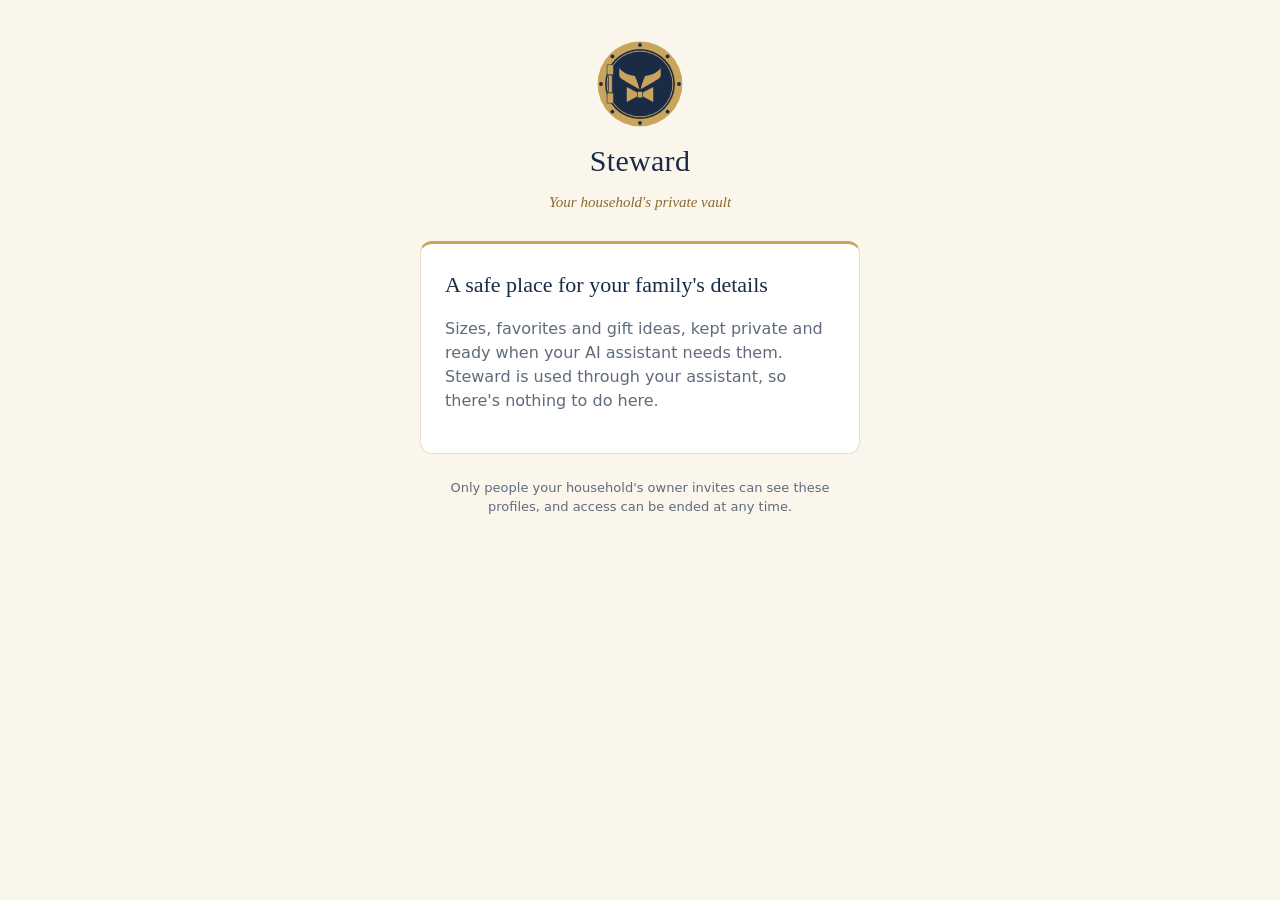
<file: index.html>
<!doctype html>
<html lang="en">
<head>
  <meta charset="utf-8">
  <meta name="viewport" content="width=device-width, initial-scale=1, viewport-fit=cover">
  <meta http-equiv="Content-Security-Policy" content="default-src 'none'; style-src 'self'; img-src 'self'; base-uri 'none'; form-action 'none'">
  <meta name="referrer" content="no-referrer">
  <meta name="robots" content="noindex, nofollow">
  <title>Steward</title>
  <link rel="icon" href="brand/steward-mark.svg" type="image/svg+xml">
  <link rel="icon" href="brand/favicon-32.png" sizes="32x32" type="image/png">
  <link rel="apple-touch-icon" href="brand/apple-touch-icon.png">
  <link rel="stylesheet" href="styles.css">
</head>
<body>
  <header>
    <img src="brand/steward-mark.svg" alt="" width="88" height="88">
    <h1>Steward</h1>
    <p class="tagline">Your household's private vault</p>
  </header>
  <main>
    <section class="card">
      <h2>A safe place for your family's details</h2>
      <p class="muted">Sizes, favorites and gift ideas, kept private and ready when your AI assistant needs them. Steward is used through your assistant, so there's nothing to do here.</p>
    </section>
  </main>
  <footer>Only people your household's owner invites can see these profiles, and access can be ended at any time.</footer>
</body>
</html>
</file>
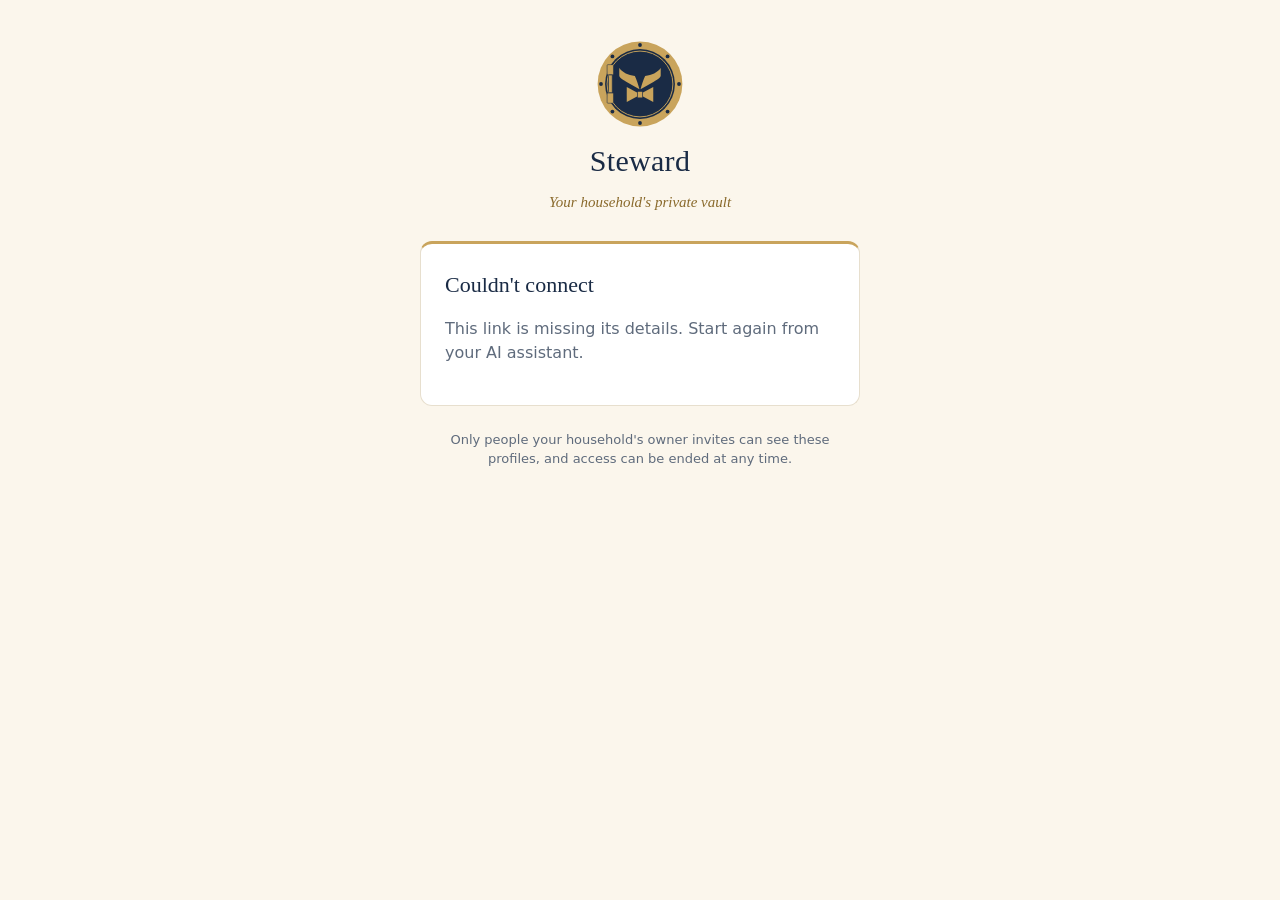
<file: oauth/consent/index.html>
<!doctype html>
<html lang="en">
<head>
  <meta charset="utf-8">
  <meta name="viewport" content="width=device-width, initial-scale=1, viewport-fit=cover">
  <meta http-equiv="Content-Security-Policy"
        content="default-src 'none'; script-src 'self'; style-src 'self'; img-src 'self' data:; connect-src https://vgywbnkdqhtftxthkbif.supabase.co; base-uri 'none'; form-action 'none'">
  <meta name="referrer" content="no-referrer">
  <meta name="robots" content="noindex, nofollow">
  <title>Connect Steward</title>
  <link rel="icon" href="../../brand/steward-mark.svg" type="image/svg+xml">
  <link rel="icon" href="../../brand/favicon-32.png" sizes="32x32" type="image/png">
  <link rel="apple-touch-icon" href="../../brand/apple-touch-icon.png">
  <link rel="stylesheet" href="../../styles.css">
</head>
<body>
  <header>
    <img src="../../brand/steward-mark.svg" alt="" width="88" height="88">
    <h1>Steward</h1>
    <p class="tagline">Your household's private vault</p>
  </header>
  <main id="app" aria-live="polite"><p class="muted">Loading…</p></main>
  <footer>Only people your household's owner invites can see these profiles, and access can be ended at any time.</footer>
  <script src="../../vendor/supabase-2.117.3.js"></script>
  <script src="consent.js"></script>
</body>
</html>
</file>
<file: styles.css>
:root {
  --bg: #fbf6ec;
  --card: #ffffff;
  --text: #1a2b45;
  --muted: #5f6b7c;
  --line: #e7dfce;
  --accent: #1a2b45;
  --accent-text: #fbf6ec;
  --gold: #c9a45c;
  --gold-text: #8a6a2c;
}
@media (prefers-color-scheme: dark) {
  :root {
    --bg: #101b2d;
    --card: #1a2b45;
    --text: #fbf6ec;
    --muted: #b4bdca;
    --line: #2f4262;
    --accent: #c9a45c;
    --accent-text: #101b2d;
    --gold-text: #c9a45c;
  }
}
* { box-sizing: border-box; }
body {
  margin: 0;
  background: var(--bg);
  color: var(--text);
  font: 16px/1.5 -apple-system, BlinkMacSystemFont, "Segoe UI", system-ui, sans-serif;
  padding: env(safe-area-inset-top) 16px calc(24px + env(safe-area-inset-bottom));
}
header, main, footer { max-width: 440px; margin: 0 auto; }
header { display: flex; flex-direction: column; align-items: center; gap: 10px; padding: 40px 0 16px; text-align: center; }
header img { width: 88px; height: 88px; display: block; }
h1, h2 { font-family: Georgia, "Times New Roman", serif; font-weight: 400; }
h1 { font-size: 30px; margin: 0; letter-spacing: .3px; }
h2 { font-size: 22px; margin: 0 0 6px; }
.tagline { margin: 0; color: var(--gold-text); font: italic 15px/1.3 Georgia, "Times New Roman", serif; }
.card { background: var(--card); border: 1px solid var(--line); border-top: 3px solid var(--gold); border-radius: 12px; padding: 24px; margin: 12px 0; }
.muted { color: var(--muted); }
.small { font-size: 14px; }
ul.small { padding-left: 20px; margin: 8px 0; }
.actions { display: flex; gap: 10px; margin-top: 18px; }
button {
  font: inherit; font-weight: 600; border-radius: 10px; border: 1px solid var(--line); padding: 12px 16px; min-height: 48px;
  background: transparent; color: var(--text); flex: 1; cursor: pointer;
}
button.primary { background: var(--accent); color: var(--accent-text); border-color: var(--accent); }
button:disabled { opacity: .5; cursor: default; }
button:focus-visible, input:focus-visible { outline: 2px solid var(--gold); outline-offset: 2px; }
input {
  width: 100%; font: inherit; padding: 12px; border-radius: 10px; border: 1px solid var(--line);
  background: var(--bg); color: var(--text); margin: 8px 0;
}
footer { padding: 12px 8px; text-align: center; color: var(--muted); font-size: 13px; }
</file>
